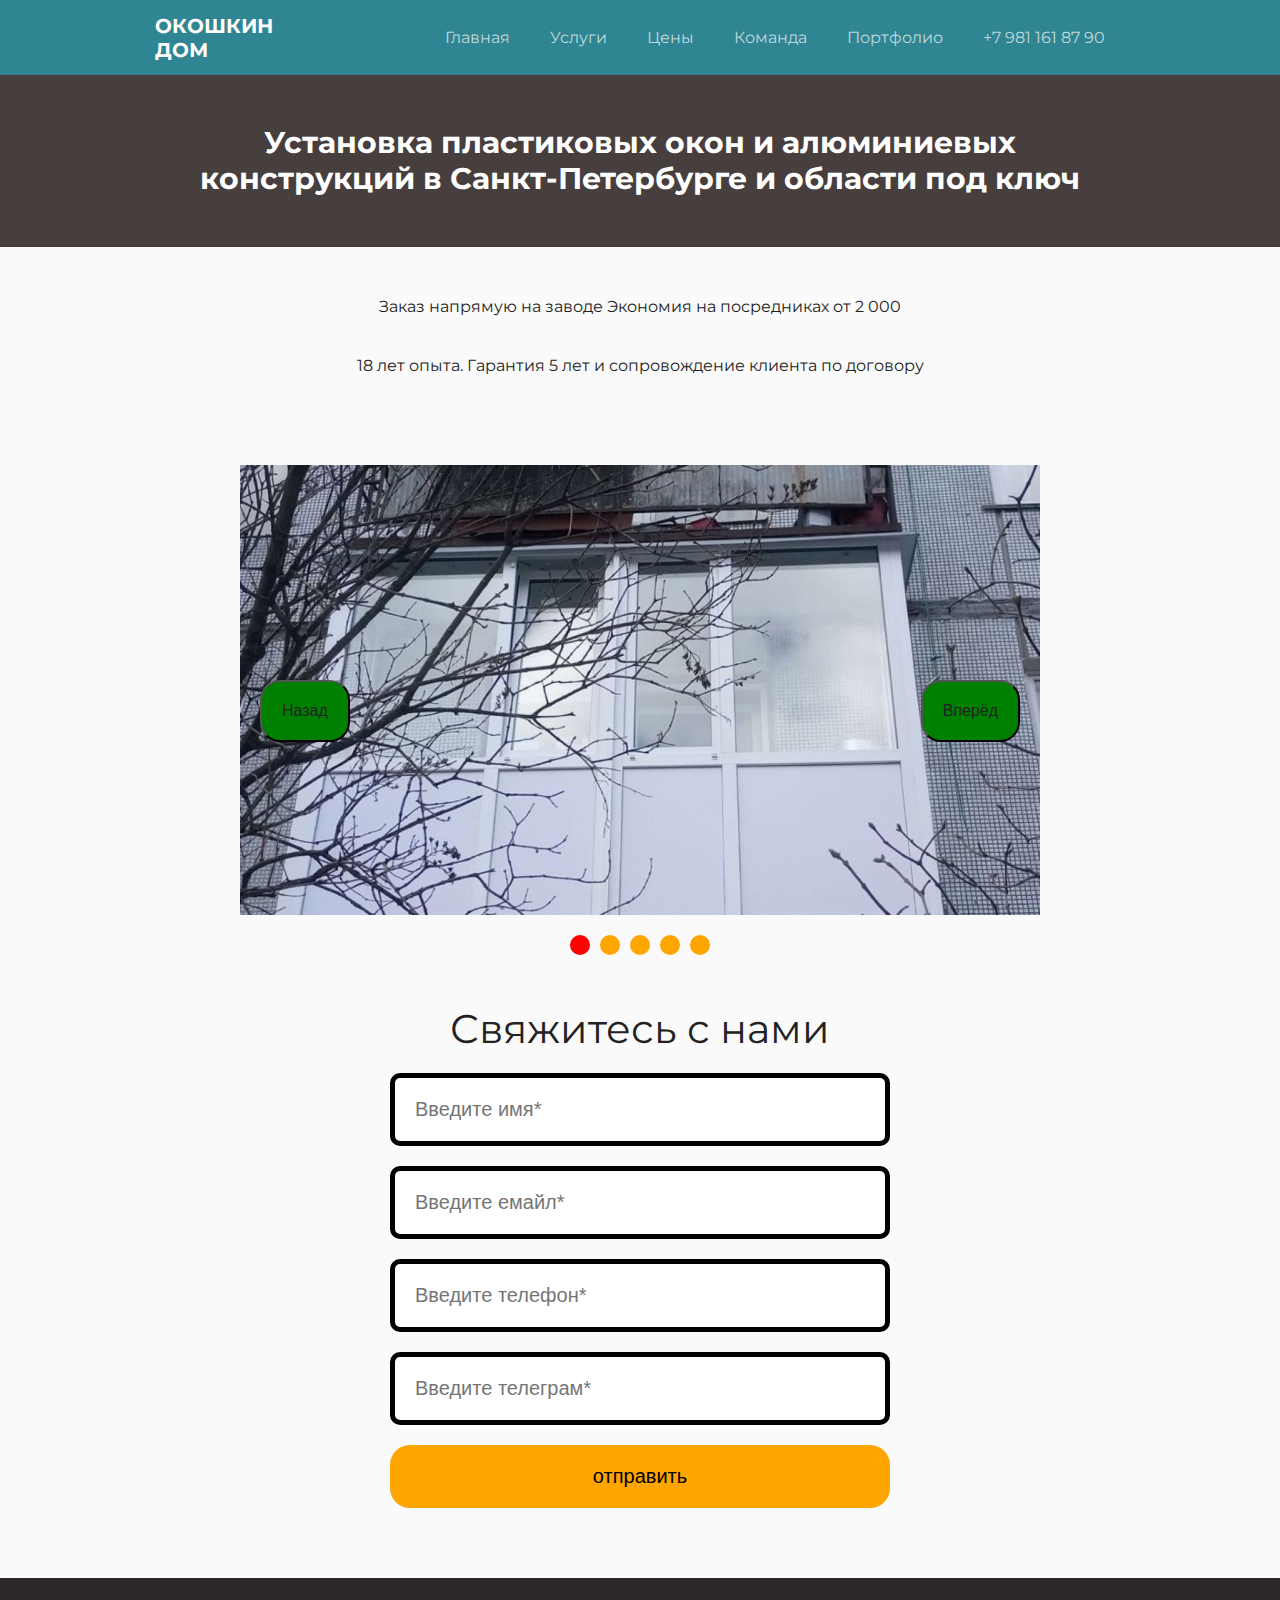
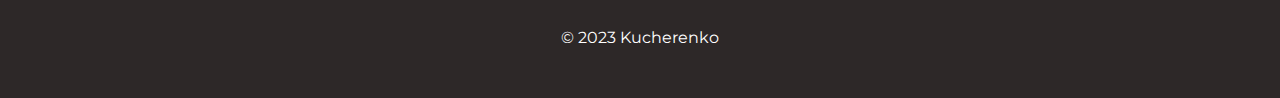
<file: index.html>
<!DOCTYPE html>
<html lang="en">
  <head>
    <meta charset="UTF-8" />
    <meta http-equiv="X-UA-Compatible" content="IE=edge" />
    <meta name="viewport" content="width=device-width, initial-scale=1.0" />
    <link rel="stylesheet" href="assets/css/reset.css" />
    <link rel="stylesheet" href="assets/css/style.css" />
    <title>Окошкин дом</title>

    <link rel="preconnect" href="https://fonts.googleapis.com">
    <link rel="preconnect" href="https://fonts.gstatic.com" crossorigin>
    <link href="https://fonts.googleapis.com/css2?family=Montserrat:wght@400;500;600;700&display=swap" rel="stylesheet">


  </head>
  <body>
    <nav class="navbar">
      <div class="container">
        <div class="navbar__wrap">
          <div class="hamb">
            <div class="hamb__field" id="hamb">
              <span class="bar"></span>
              <span class="bar"></span>
              <span class="bar"></span>
            </div>
          </div>
          <a href="#" class="logo" id="logo">ОКОШКИН <br>ДОМ</a>
          <ul class="menu" id="menu">
            <li><a href="index.html">Главная</a></li>
            <li><a href="proposition.html">Услуги</a></li>
            <li><a href="calk.html">Цены</a></li>
            <li><a href="about.html">Команда</a></li>
            <li><a href="portfolio.html">Портфолио</a></li>
            <li><a href="#">+7 981 161 87 90</a></li>
          </ul>
        </div>
      </div>
    </nav>
    

    <div class="popup" id="popup"></div>



    <header class="header">
      <div class="container">
        <div class="content">
          <h1>Установка пластиковых окон и алюминиевых 
конструкций в Санкт-Петербурге и области 
под ключ</h1>
        </div>
      </div>
    </header>
    <main class="main">
      <div class="container">
        <div class="content">
          <p>
            Заказ напрямую на заводе
Экономия на посредниках от 2 000
          </p>
          <p>
            
18 лет опыта. Гарантия 5 лет 
и сопровождение клиента по договору
          </p>
          
        </div>
        

    <div class="slider__wrap">
        
        <div id="slider__viewport" class="slider__viewport">
            <div class="slider" >
                <div class="slide"><img src="img/1.jpg" alt="1" title="1"></div>
                <div class="slide"><img src="img/2.jpg" alt="2" title="2"></div>
                <div class="slide"><img src="img/3.jpg" alt="3" title="3"></div>
                <div class="slide"><img src="img/4.jpg" alt="4" title="4"></div>
                <div class="slide"><img src="img/5.jpg" alt="5" title="5"></div>
            </div>
        </div>

        <div class="slider__pagination">
            <div id="viewSlider">
                <div class="viewSlide"></div>
                <div class="viewSlide"></div>
                <div class="viewSlide"></div>
                <div class="viewSlide"></div>
                <div class="viewSlide"></div>
            </div>
        </div>


        <div class="slider__control">
            <button class="slider__control-button slider__control-prev" id="slider__control-prev">Назад</button>
            <button class="slider__control-button slider__control-next" id="slider__control-next">Вперёд</button>
        </div>

    </div>

      <div class="form__wrap">
            <div class="form__title">Свяжитесь с нами</div>

            <form action="php/order.php" class="form form-order" method="POST">
              <div class="form__list">
                <fieldset class="form__item">
                  <!-- <label for="" class="form__label">Введите имя</label> -->
                  <input type="text" name="username" placeholder="Введите имя*" required minlength="2" maxlength="32" class="form__inp">
                </fieldset>
                <fieldset class="form__item">
                  <!-- <label for="" class="form__label">Введите емайл</label> -->
                  <input type="email" name="usermail" placeholder="Введите емайл*" required  class="form__inp">
                </fieldset>
                <fieldset class="form__item">
                  <!-- <label for="" class="form__label">Введите телефон</label> -->
                  <input type="tel" name="userphone" placeholder="Введите телефон*" required pattern="^\+7[1-9]{10}$" class="form__inp">
                </fieldset>
                <fieldset class="form__item">
                  <!-- <label for="" class="form__label">Введите телеграм</label> -->
                  <input type="text" name="usertelegram" placeholder="Введите телеграм*" required class="form__inp">
                </fieldset>

                <fieldset class="form__item">
                  <button class="form__btn">отправить</button>
                </fieldset>
              </div>
            </form>
          </div>



    <script src="assets/js/app.js"></script>
    </main>
    <footer class="footer">
      <div class="container">
        <div class="content">
          &copy; 2023 Kucherenko
        </div>
      </div>
    </footer>
    <script src="assets/js/app.js"></script>
  </body>
</html>
</file>
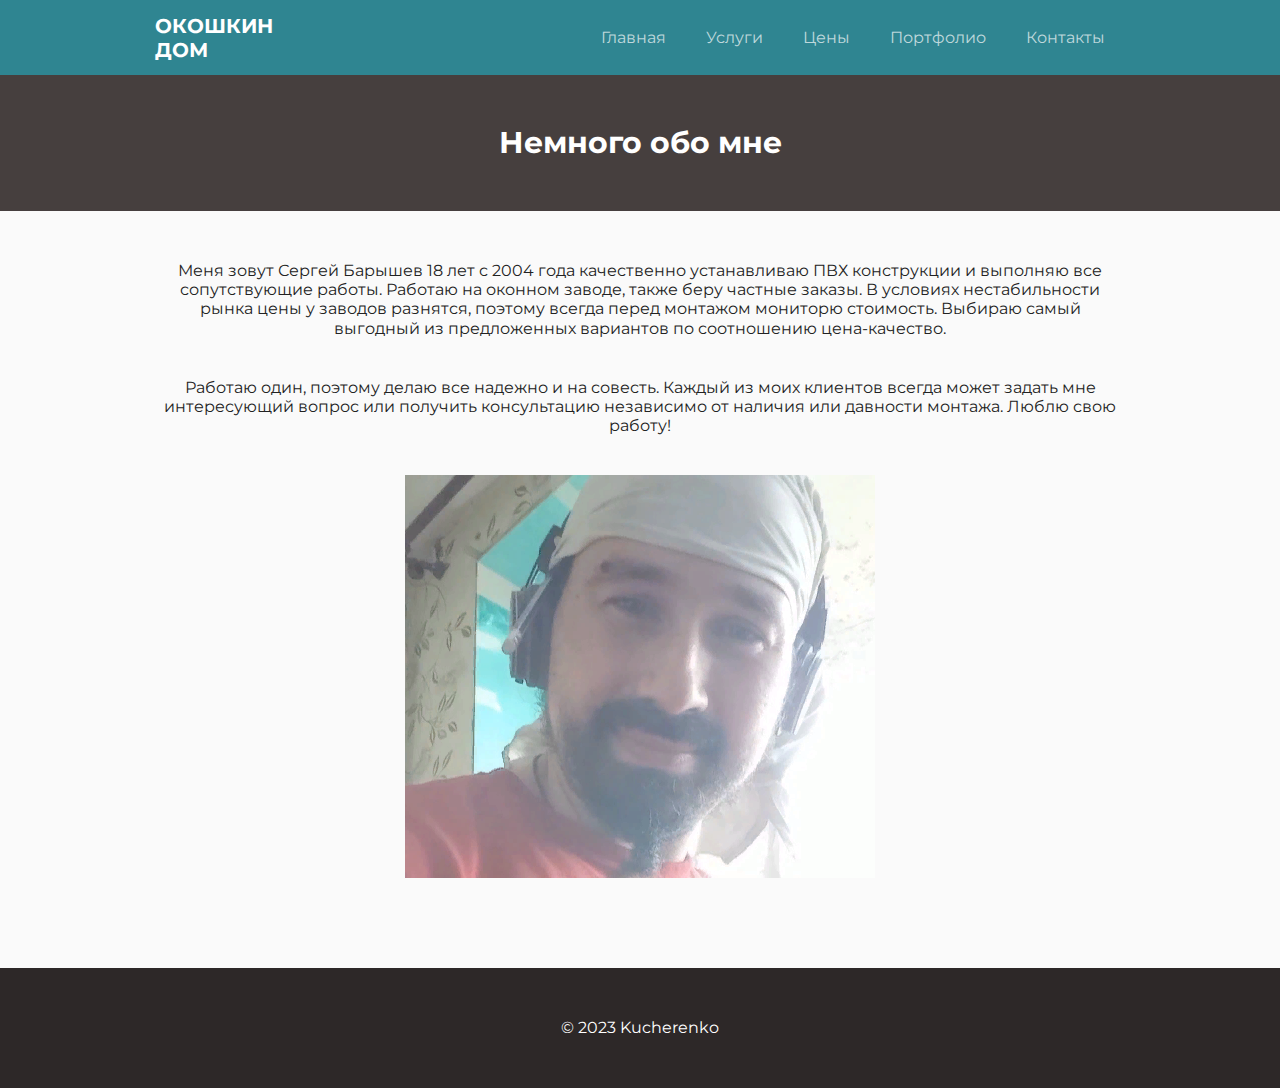
<file: about.html>
<!DOCTYPE html>
<html lang="en">
  <head>
    <meta charset="UTF-8" />
    <meta http-equiv="X-UA-Compatible" content="IE=edge" />
    <meta name="viewport" content="width=device-width, initial-scale=1.0" />
    <link rel="stylesheet" href="assets/css/reset.css" />
    <link rel="stylesheet" href="assets/css/style.css" />
    <title>Окошкин дом</title>

    <link rel="preconnect" href="https://fonts.googleapis.com">
    <link rel="preconnect" href="https://fonts.gstatic.com" crossorigin>
    <link href="https://fonts.googleapis.com/css2?family=Montserrat:wght@400;500;600;700&display=swap" rel="stylesheet">


  </head>
  <body>
    <nav class="navbar">
      <div class="container">
        <div class="navbar__wrap">
          <div class="hamb">
            <div class="hamb__field" id="hamb">
              <span class="bar"></span>
              <span class="bar"></span>
              <span class="bar"></span>
            </div>
          </div>
          <a href="#" class="logo" id="logo">ОКОШКИН <br>ДОМ</a>
          <ul class="menu" id="menu">
            <li><a href="#">Главная</a></li>
            <li><a href="#">Услуги</a></li>
            <li><a href="#">Цены</a></li>
            <li><a href="#">Портфолио</a></li>
            <li><a href="#">Контакты</a></li>
          </ul>
        </div>
      </div>
    </nav>
    

    <div class="popup" id="popup"></div>


    <header class="header">
      <div class="container">
        <div class="content">
          <h1>Немного обо мне</h1>
        </div>
      </div>
    </header>
    <main class="main">
      <div class="container">
        <div class="content">
          <p>
            

Меня зовут Сергей Барышев

18 лет с 2004 года качественно устанавливаю ПВХ конструкции и выполняю все сопутствующие работы. Работаю на оконном заводе, также беру частные заказы.


В условиях нестабильности рынка цены у заводов разнятся, поэтому всегда перед монтажом мониторю стоимость. Выбираю самый выгодный из предложенных вариантов по соотношению цена-качество.



          </p>
          <p>
            Работаю один, поэтому делаю все надежно и на совесть.


Каждый из моих клиентов всегда может задать мне интересующий вопрос или получить консультацию независимо от наличия или давности монтажа.


Люблю свою работу! </p>
          <img src="img/Me.png" alt="Мужчина" />
        </div>
      </div>
    </main>
    <footer class="footer">
      <div class="container">
        <div class="content">
          &copy; 2023 Kucherenko
        </div>
      </div>
    </footer>
    <script src="assets/js/app.js"></script>
  </body>
</html>
</file>
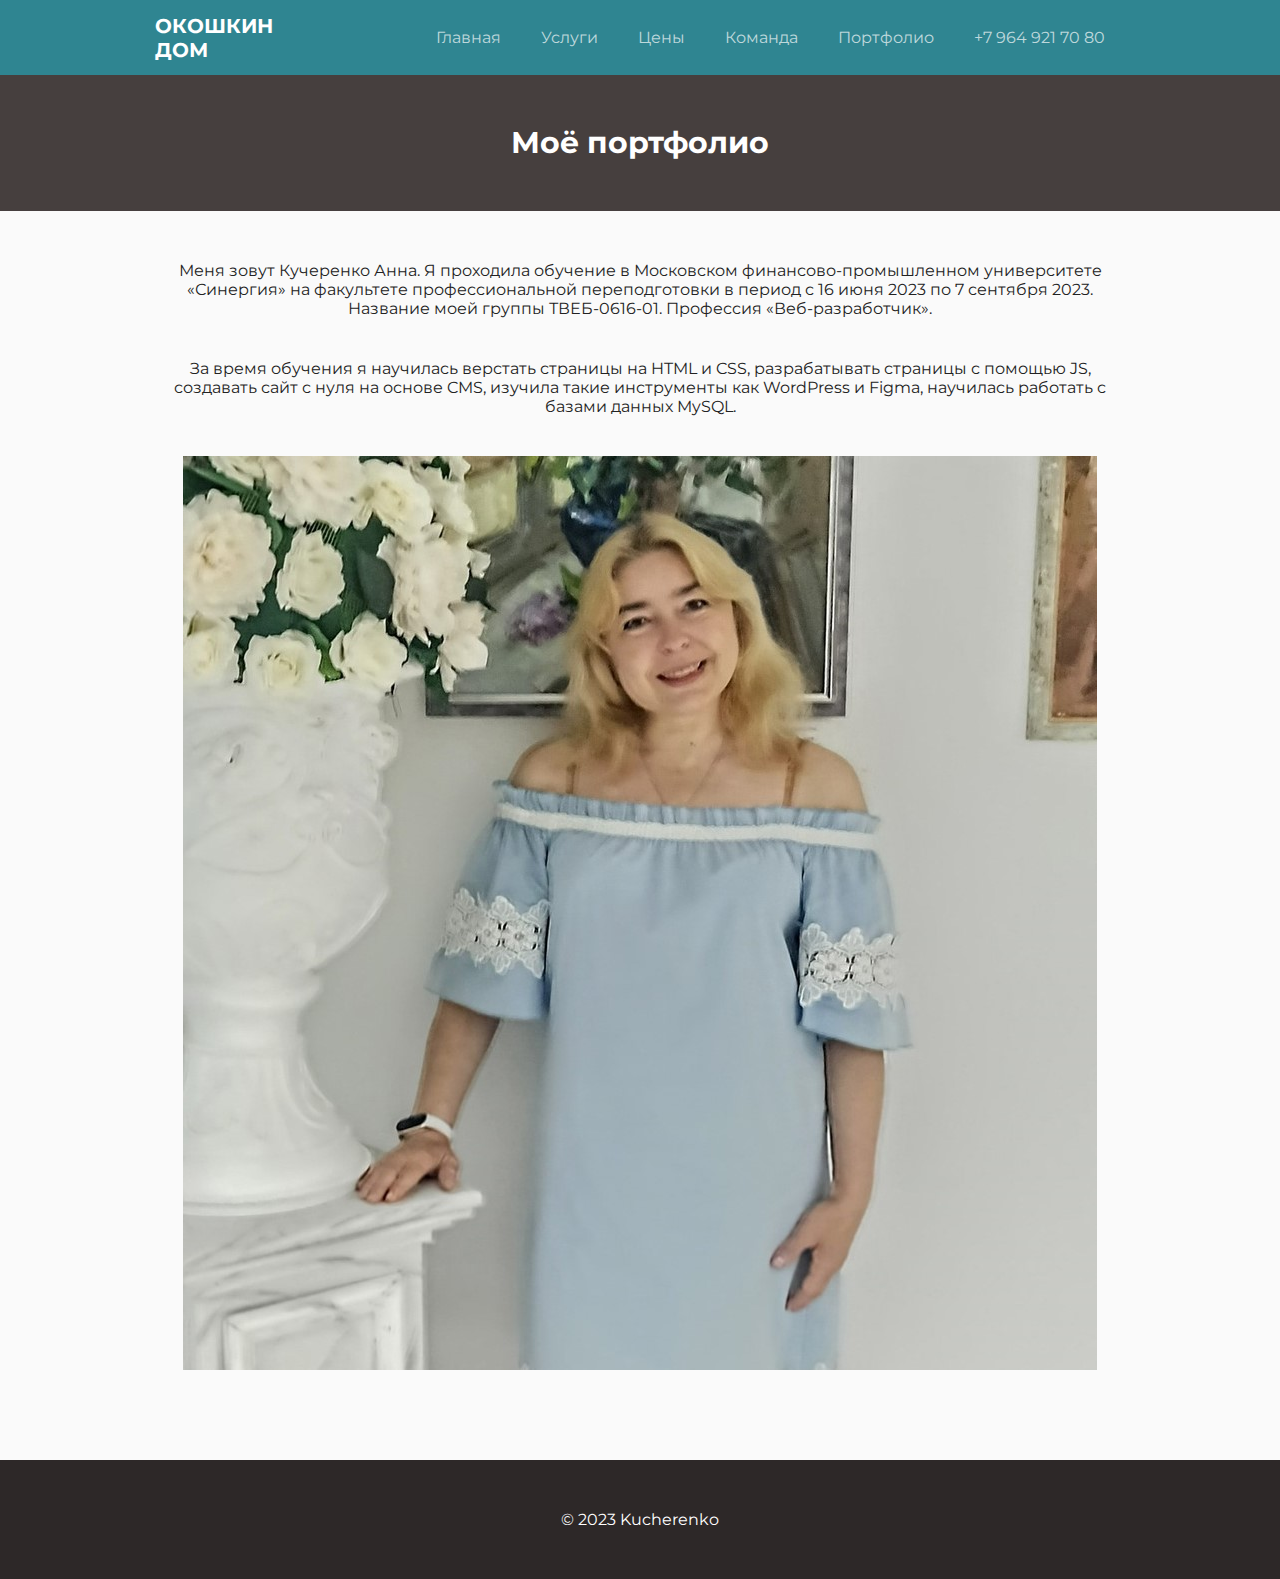
<file: portfolio.html>
<!DOCTYPE html>
<html lang="en">
  <head>
    <meta charset="UTF-8" />
    <meta http-equiv="X-UA-Compatible" content="IE=edge" />
    <meta name="viewport" content="width=device-width, initial-scale=1.0" />
    <link rel="stylesheet" href="assets/css/reset.css" />
    <link rel="stylesheet" href="assets/css/style.css" />
    <title>Окошкин дом</title>

    <link rel="preconnect" href="https://fonts.googleapis.com">
    <link rel="preconnect" href="https://fonts.gstatic.com" crossorigin>
    <link href="https://fonts.googleapis.com/css2?family=Montserrat:wght@400;500;600;700&display=swap" rel="stylesheet">


  </head>
  <body>
    <nav class="navbar">
      <div class="container">
        <div class="navbar__wrap">
          <div class="hamb">
            <div class="hamb__field" id="hamb">
              <span class="bar"></span>
              <span class="bar"></span>
              <span class="bar"></span>
            </div>
          </div>
          <a href="#" class="logo" id="logo">ОКОШКИН <br>ДОМ</a>
          <ul class="menu" id="menu">
                <li><a href="index.html">Главная</a></li>
            <li><a href="proposition.html">Услуги</a></li>
            <li><a href="calk.html">Цены</a></li>
            <li><a href="about.html">Команда</a></li>
            <li><a href="portfolio.html">Портфолио</a></li>
            <li><a href="#">+7 964 921 70 80</a></li>
          </ul>
        </div>
      </div>
    </nav>
    

    <div class="popup" id="popup"></div>


    <header class="header">
      <div class="container">
        <div class="content">
          <h1>Моё портфолио</h1>
        </div>
      </div>
    </header>
    <main class="main">
      <div class="container">
        <div class="content">
          <p> Меня зовут Кучеренко Анна. Я проходила обучение в Московском финансово-промышленном университете «Синергия» на факультете профессиональной переподготовки
в период с 16 июня 2023 по 7 сентября 2023. Название моей группы ТВЕБ-0616-01. 
Профессия «Веб-разработчик».
          </p>
          <p>За время обучения я научилась верстать страницы на HTML и CSS, разрабатывать страницы с помощью JS, создавать сайт с нуля на основе CMS, изучила такие инструменты как WordPress и Figma, научилась работать с базами данных MySQL. 
</p>
          <img src="img/Anna.jpg" alt="Девушка" />
        </div>
      </div>
    </main>
    <footer class="footer">
      <div class="container">
        <div class="content">
          &copy; 2023 Kucherenko
        </div>
      </div>
    </footer>
    <script src="assets/js/app.js"></script>
  </body>
</html>
</file>
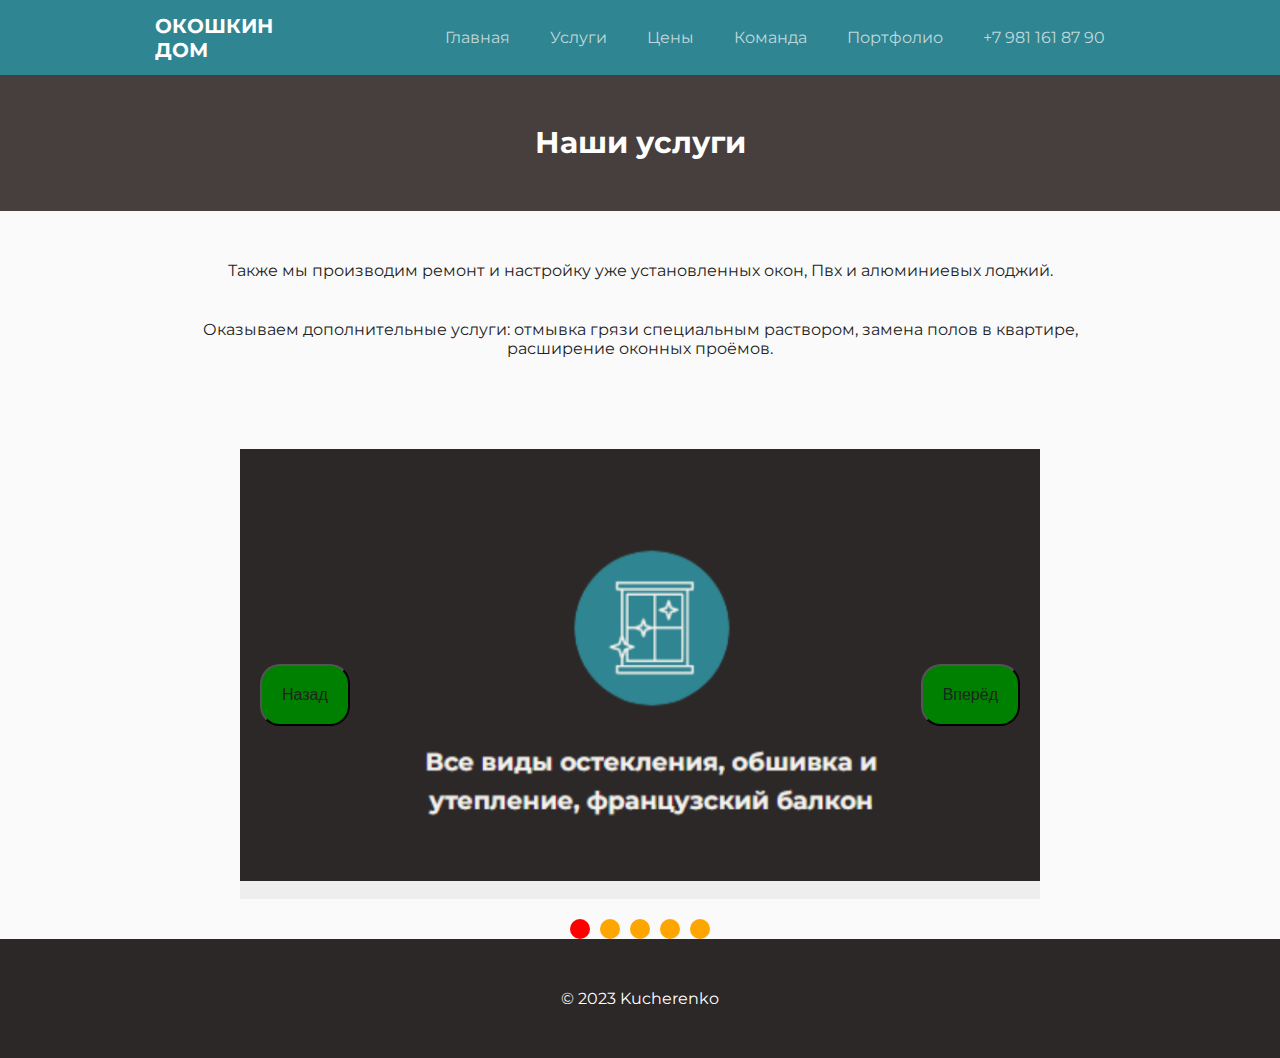
<file: proposition.html>
<!DOCTYPE html>
<html lang="en">
  <head>
    <meta charset="UTF-8" />
    <meta http-equiv="X-UA-Compatible" content="IE=edge" />
    <meta name="viewport" content="width=device-width, initial-scale=1.0" />
    <link rel="stylesheet" href="assets/css/reset.css" />
    <link rel="stylesheet" href="assets/css/style.css" />
    <title>Окошкин дом</title>

    <link rel="preconnect" href="https://fonts.googleapis.com">
    <link rel="preconnect" href="https://fonts.gstatic.com" crossorigin>
    <link href="https://fonts.googleapis.com/css2?family=Montserrat:wght@400;500;600;700&display=swap" rel="stylesheet">


  </head>
  <body>
    <nav class="navbar">
      <div class="container">
        <div class="navbar__wrap">
          <div class="hamb">
            <div class="hamb__field" id="hamb">
              <span class="bar"></span>
              <span class="bar"></span>
              <span class="bar"></span>
            </div>
          </div>
          <a href="#" class="logo" id="logo">ОКОШКИН <br>ДОМ</a>
          <ul class="menu" id="menu">
               <li><a href="index.html">Главная</a></li>
            <li><a href="proposition.html">Услуги</a></li>
            <li><a href="calk.html">Цены</a></li>
            <li><a href="about.html">Команда</a></li>
            <li><a href="portfolio.html">Портфолио</a></li>
            <li><a href="#">+7 981 161 87 90</a></li>
          </ul>
        </div>
      </div>
    </nav>
    

    <div class="popup" id="popup"></div>



    <header class="header">
      <div class="container">
        <div class="content">
          <h1>Наши услуги</h1>
        </div>
      </div>
    </header>
    <main class="main">
      <div class="container">
        <div class="content">
          <p>
           Также мы производим ремонт и настройку уже установленных окон, 
Пвх и алюминиевых лоджий.
          </p>
          <p>
            
Оказываем дополнительные услуги:
отмывка грязи специальным раствором, замена полов в квартире, расширение оконных проёмов. 
          </p>
          
        </div>
        

    <div class="slider__wrap">
        
        <div id="slider__viewport" class="slider__viewport">
            <div class="slider" >
                <div class="slide"><img src="img/1.png" alt="1" title="1"></div>
                <div class="slide"><img src="img/2.png" alt="2" title="2"></div>
                <div class="slide"><img src="img/3.png" alt="3" title="3"></div>
                <div class="slide"><img src="img/4.png" alt="4" title="4"></div>
                <div class="slide"><img src="img/5.png" alt="5" title="5"></div>
            </div>
        </div>

        <div class="slider__pagination">
            <div id="viewSlider">
                <div class="viewSlide"></div>
                <div class="viewSlide"></div>
                <div class="viewSlide"></div>
                <div class="viewSlide"></div>
                <div class="viewSlide"></div>
            </div>
        </div>


        <div class="slider__control">
            <button class="slider__control-button slider__control-prev" id="slider__control-prev">Назад</button>
            <button class="slider__control-button slider__control-next" id="slider__control-next">Вперёд</button>
        </div>

    </div>



    <script src="assets/js/app.js"></script>
    </main>
    <footer class="footer">
      <div class="container">
        <div class="content">
          &copy; 2023 Kucherenko
        </div>
      </div>
    </footer>
    <script src="assets/js/app.js"></script>
  </body>
</html>
</file>
<file: assets/css/style.css>
html {
  box-sizing: border-box;
  height: 100%;
}

*,
*::after,
*::before {
  box-sizing: inherit;
}

body {
  display: flex;
  flex-direction: column;
  font-family: "Montserrat", sans-serif;
  font-size: 16px;
  line-height: 1.2;
  height: 100%;
}

.container {
  width: 100%;
  max-width: 1000px;
  margin: 0 auto;
  height: 100%;
  padding: 0 15px;
}

.header {
  flex: 0 0 auto;
  background-color: #463F3E;
  margin-top: 75px;
}

.header h1 {
  text-align: center;
  color: #fff;
  font-size: 30px;
  font-weight: bold;
}

.main {
  background-color: #fafafa;
  flex: 1 0 auto;
}

.footer {
  background-color: #2d2828;
  flex: 0 0 auto;
  text-align: center;
}

.content {
  padding: 50px 0;
  text-align: center;
}

p {
  margin-bottom: 40px;
}

img {
  max-width: 100%;
  height: auto;
  margin-bottom: 40px;
}

.footer .content {
  color: #fff;
}

.navbar {
  position: fixed;
  left: 0;
  top: 0;
  width: 100%;
  height: 75px;
  background:#2F8591;
}

.navbar__wrap {
  display: flex;
  justify-content: space-between;
  height: 100%;
}

.hamb {
  display: none;
}

.popup {
  display: none;
}

.logo {
  text-decoration: none;
  color: #fff;
  font-size: 20px;
  font-weight: bold;
  text-transform: uppercase;
  display: flex;
  align-items: center;
}

.menu > li > a {
  text-decoration: none;
}

.navbar__wrap .menu {
  display: flex;
}

.navbar__wrap .menu > li {
  display: flex;
  align-items: stretch;
}

.navbar__wrap .menu > li > a {
  display: flex;
  align-items: center;
  padding: 0 20px;
  color: rgba(255, 255, 255, 0.7);
}

.navbar__wrap .menu > li > a:hover {
  color: rgba(255, 255, 255, 1);
}

@media (max-width: 1000px) {
  .navbar__wrap .menu {
    display: none;
  }
  .hamb {
    display: flex;
    align-items: center;
  }
  .hamb__field {
    padding: 10px 20px;
    cursor: pointer;
  }
  .bar {
    display: block;
    width: 30px;
    height: 3px;
    margin: 6px auto;
    background-color: #fff;
    transition: 0.2s;
  }
  .popup {
    position: fixed;
    top: 75px;
    left: -100%;
    width: 100%;
    height: 100%;
    background-color: #fff;
    z-index: 100;
    display: flex;
    transition: 0.3s;
  }
  .popup.open {
    left: 0;
  }
  .popup .menu {
    width: 100%;
    height: 100%;
    display: flex;
    flex-direction: column;
    align-items: center;
    justify-content: start;
    padding: 50px 0;
    overflow: auto;
  }
  .popup .menu > li {
    width: 100%;
  }
  .popup .menu > li > a {
    width: 100%;
    display: flex;
    justify-content: center;
    padding: 20px 0;
    font-size: 20px;
    font-weight: bold;
    color: #3f3f3f;
  }
  .popup .menu > li > a:hover {
    background-color: rgba(122, 82, 179, 0.1);
  }
  .hamb__field.active .bar:nth-child(2) {
    opacity: 0;
  }
  .hamb__field.active .bar:nth-child(1) {
    transform: translateY(8px) rotate(45deg);
  }
  .hamb__field.active .bar:nth-child(3) {
    transform: translateY(-8px) rotate(-45deg);
  }
  body.noscroll {
    overflow: hidden;
  }
}


.slider__wrap {
  max-width: 800px;
  margin: 0 auto;
  position: relative;
}
.slider__viewport {
  margin: 0 auto 20px;
  width: 100%;
  height: 450px;
  overflow: hidden;
  background: #eee;
}

.slider {
  margin-bottom: 20px;
  width: calc(100% * 5);
  height: 450px;
  display: flex;
  justify-content: start;
  flex-wrap: nowrap;
  position: relative;
}
.slide {
/*    display: none;*/
width: 100%;
height: 450px;
}
.slide.active {
/*    display: block;*/
}

.slider__control {
  background: green;
}
.slider__control-button {
  padding: 20px;
  position: absolute;
  top: 50%;
  margin-top: calc(-60px / 2);
  background: green;
  border-radius: 20px;
  cursor: pointer;
  transition: 0.5s;
}
.slider__control-prev {
  left: 20px;
}
.slider__control-next {
  right: 20px;
}
.slider__control-button:hover {
  background: red;
}

#viewSlider {
  display: flex;
  gap: 10px;
  justify-content: center;
}
.slider__pagination .viewSlide {
  width: 20px;
  height: 20px;
  border-radius: 100%;
  background: orange;
}
.slider__pagination .viewSlide.active {
  background: red;
}


.form__wrap {
  padding: 50px 0;
}
.form__title {
  text-align: center;
  font-size: 40px;
  margin-bottom: 20px;
}
.form {
  max-width: 500px;
  margin: 0 auto;
}
.form__list {
  display: flex;
  flex-direction: column;
}
.form__item {
  display: flex;
  flex-direction: column;
  width: 100%;
  margin-bottom: 20px;
}
.form__inp {
  width: 100%;
  border: 5px solid #000;
  padding: 20px;
  display: block;
  font-size: 20px;
  transition: 0.5s;
  border-radius: 10px;
}
.form__inp:hover {
  border-color: green;
}
.form__inp:active,
.form__inp:focus {
  border-color: aqua;
}

.form__btn {
  background: orange;
  color: #000;
  padding: 20px 40px;
  font-size: 20px;
  border: none;
  border-radius: 20px;
  transition: 0.5s;
}
.form__btn:hover {
  background: #d88c00;
}




@media (max-width: 1000px) {
  .navbar__wrap .menu {
    display: none;
  }
  .hamb {
    display: flex;
    align-items: center;
  }
  .hamb__field {
    padding: 10px 20px;
    cursor: pointer;
  }
  .bar {
    display: block;
    width: 30px;
    height: 3px;
    margin: 6px auto;
    background-color: #fff;
    transition: 0.2s;
  }
  .popup {
    position: fixed;
    top: 75px;
    left: -100%;
    width: 100%;
    height: 100%;
    background-color: #fff;
    z-index: 100;
    display: flex;
    transition: 0.3s;
  }
  .popup.open {
    left: 0;
  }
  .popup .menu {
    width: 100%;
    height: 100%;
    display: flex;
    flex-direction: column;
    align-items: center;
    justify-content: start;
    padding: 50px 0;
    overflow: auto;
  }
  .popup .menu > li {
    width: 100%;
  }
  .popup .menu > li > a {
    width: 100%;
    display: flex;
    justify-content: center;
    padding: 20px 0;
    font-size: 20px;
    font-weight: bold;
    color: #3f3f3f;
  }
  .popup .menu > li > a:hover {
    background-color: rgba(122, 82, 179, 0.1);
  }
  .hamb__field.active .bar:nth-child(2) {
    opacity: 0;
  }
  .hamb__field.active .bar:nth-child(1) {
    transform: translateY(8px) rotate(45deg);
  }
  .hamb__field.active .bar:nth-child(3) {
    transform: translateY(-8px) rotate(-45deg);
  }
  body.noscroll {
    overflow: hidden;
  }
}
</file>
